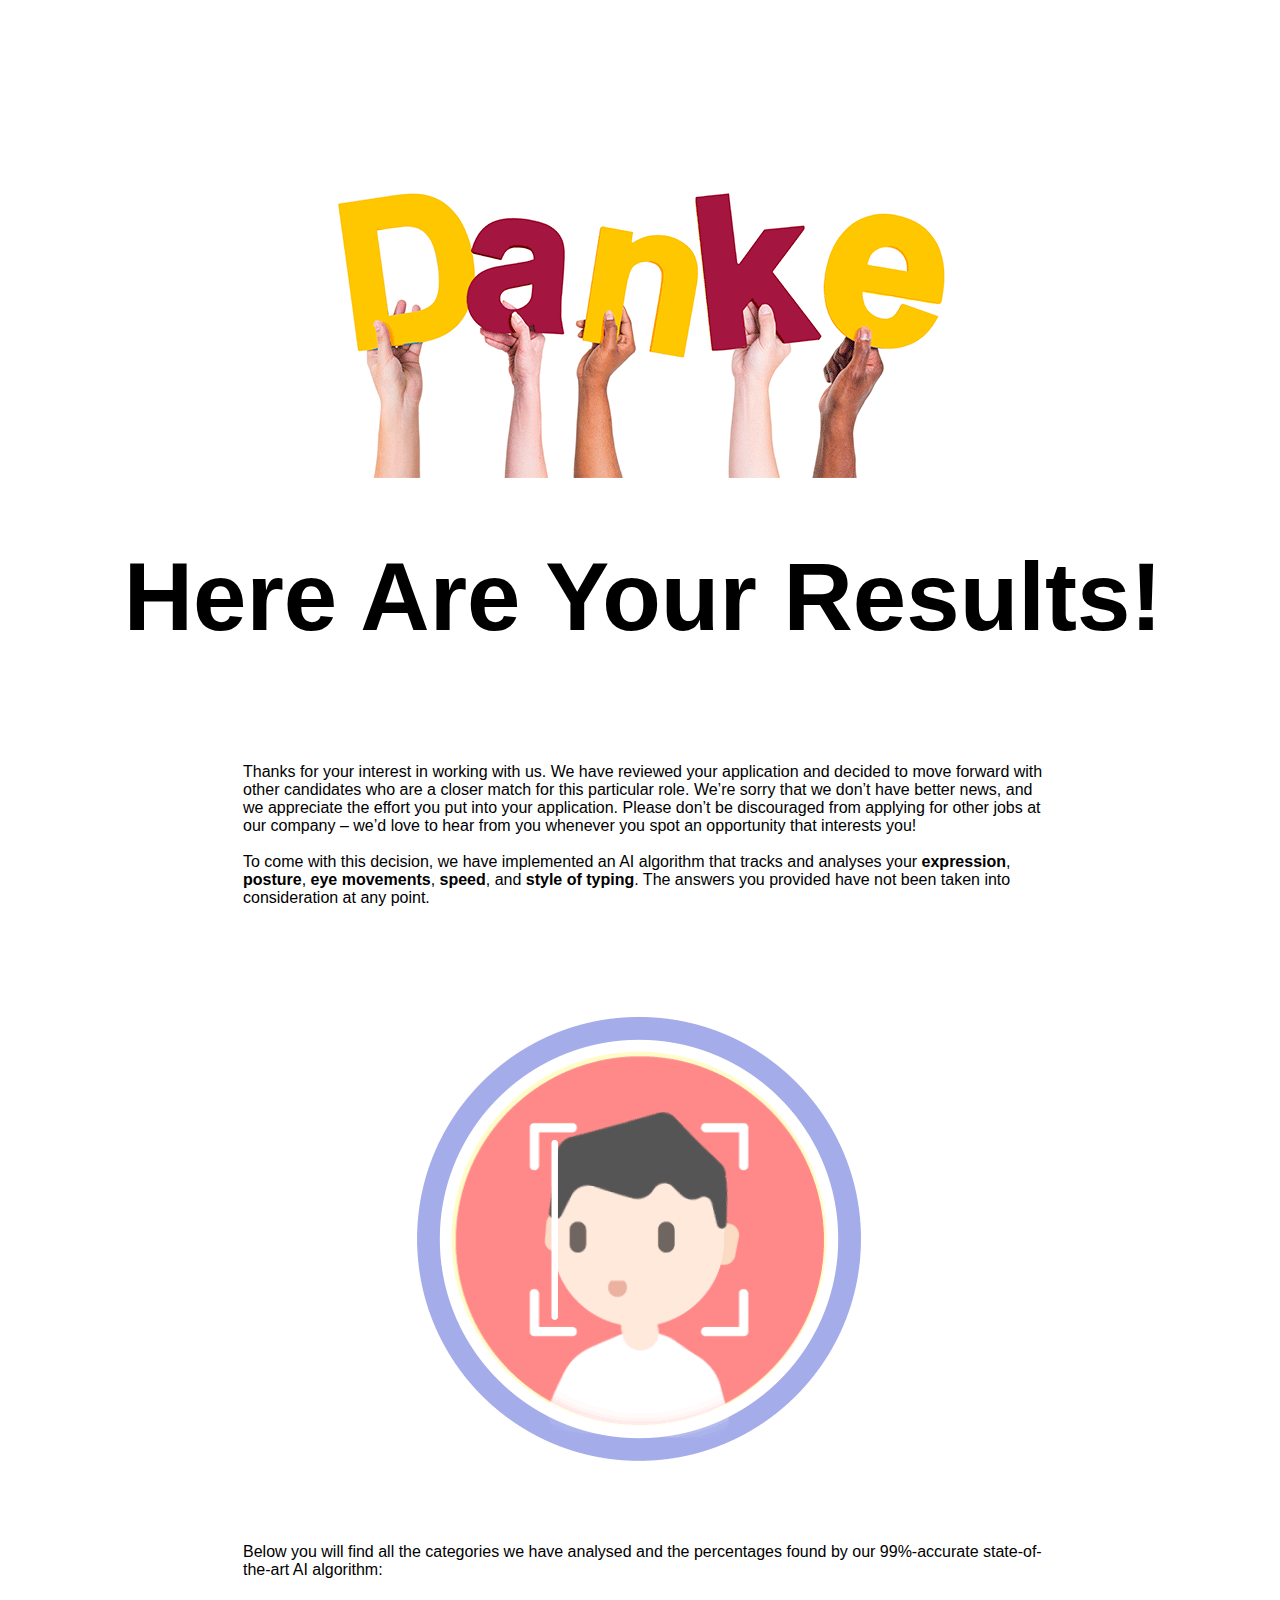
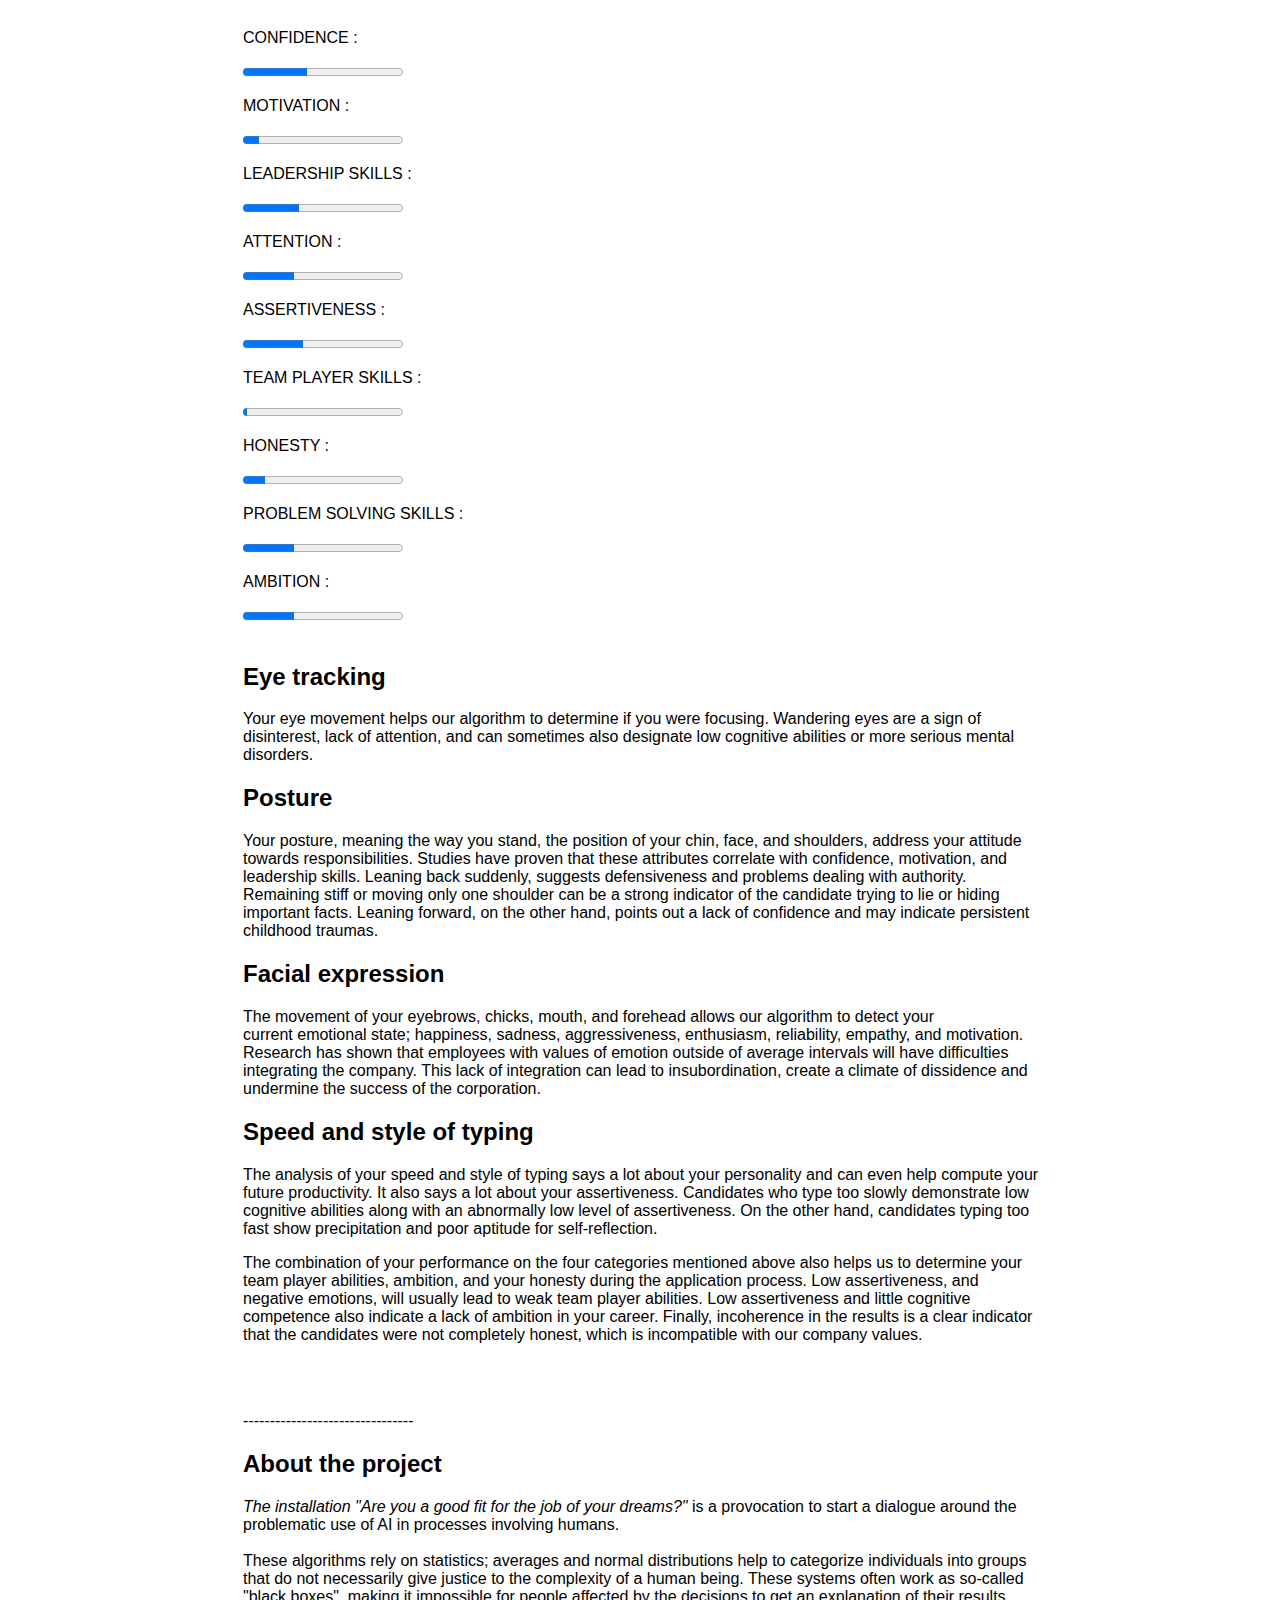
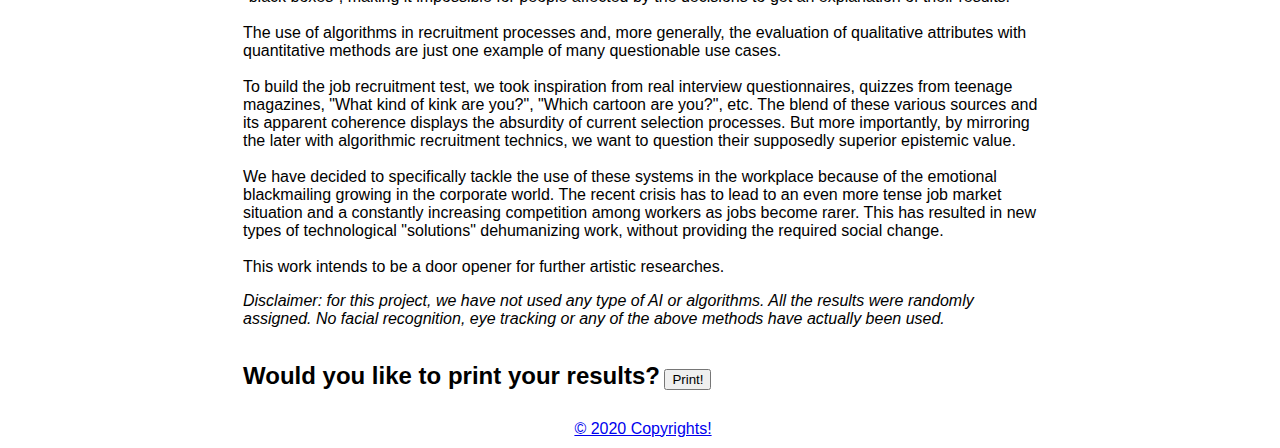
<file: index.html>
<!DOCTYPE html>
<html>

<head>
	<meta charset="UTF-8">
	<meta http-equiv="X-UA-Compatible" content="IE=edge">
	<meta name="viewport" content="width=device-width, initial-scale=1">

	<title>Oh no!</title>

	<script src="libraries/p5.js"></script>
	<script src="libraries/p5.dom.js"></script>
	<script src="libraries/p5.sound.js"></script>
	<script src="sketch.js"></script>

	<link rel="stylesheet" href="main.css">
</head>

<body>

	<div class="wrapper">

		<header class="header">
			<img id="redcctvs" src="assets/thanksracist.gif" alt="animated" />
			<h1>Here Are Your Results!</h1>
		</header>

		<div class="wrapper-middle">

			<aside class="aside-1"></aside>

			<div class="main">
				<p>
					Thanks for your interest in working with us. We have reviewed your
					application and decided to move forward with other candidates who
					are a closer match for this particular role. We’re sorry that we
					don’t have better news, and we appreciate the effort you put into
					your application. Please don’t be discouraged from applying for other
					jobs at our company – we’d love to hear from you whenever you spot an
					opportunity that interests you! <br /><br />
					To come with this decision,
					we have implemented an AI algorithm that tracks and analyses your <strong>
						expression</strong>, <strong>posture</strong>, <strong>eye movements</strong>,
					<strong>speed</strong>, and <strong>style of typing</strong>. The answers you provided have not
					been taken into consideration at any point.
				</p>
				<img id="redcctvs" src="assets/facerecognition.gif" alt="animated" />
				<br />
				<p>Below you will find all the categories we have analysed and the percentages
					found by our 99%-accurate state-of-the-art AI algorithm:</p>
				<br />

				<p>CONFIDENCE :</p>
				<progress id="confidence" value="" max="100"></progress>
				<p>MOTIVATION :</p>
				<progress id="motivation" value="" max="100"></progress>
				<p>LEADERSHIP SKILLS :</p>
				<progress id="leadership" value="" max="100"></progress>
				<p>ATTENTION :</p>
				<progress id="attention" value="" max="100"></progress>
				<p>ASSERTIVENESS :</p>
				<progress id="assertiveness" value="" max="100"></progress>
				<p>TEAM PLAYER SKILLS :</p>
				<progress id="teamplayer" value="" max="100"></progress>
				<p>HONESTY :</p>
				<progress id="honesty" value="" max="100"></progress>
				<p>PROBLEM SOLVING SKILLS :</p>
				<progress id="pbsolving" value="" max="100"></progress>
				<p>AMBITION :</p>
				<progress id="ambition" value="" max="100"></progress>
				<br /><br />

				<h2>Eye tracking</h2>
				<p>
					Your eye movement helps our algorithm to determine if you were focusing.
					Wandering eyes are a sign of disinterest, lack of attention, and can
					sometimes also designate low cognitive abilities or more serious mental
					disorders.
				</p>

				<h2>Posture</h2>
				<p>
				Your posture, meaning the way you stand, the position of your chin, face, and shoulders, address your attitude towards responsibilities. Studies have proven that these attributes correlate with confidence, motivation, and leadership skills. Leaning back suddenly, suggests defensiveness and problems dealing with authority. Remaining stiff or moving only one shoulder can be a strong indicator of the candidate trying to lie or hiding important facts. Leaning forward, on the other hand, points out a lack of confidence and may indicate persistent childhood traumas.
				</p>

				<h2>Facial expression</h2>
				<p>
					The movement of your eyebrows, chicks, mouth, and forehead allows our algorithm to detect your current emotional state; happiness, sadness, aggressiveness, enthusiasm, reliability, empathy, and motivation. Research has shown that employees with values of emotion outside of average intervals will have difficulties integrating the company. This lack of integration can lead to insubordination, create a climate of dissidence and undermine the success of the corporation.
				</p>

				<h2>Speed and style of typing</h2>
				<p>
					The analysis of your speed and style of typing says a lot about your personality and can even help compute your future productivity. It also says a lot about your assertiveness.
					Candidates who type too slowly demonstrate low cognitive abilities along with an abnormally low level of assertiveness. On the other hand, candidates typing too fast show precipitation and poor aptitude for self-reflection.
				</p>
				<p>
					The combination of your performance on the four categories mentioned above also helps us to determine your team player abilities, ambition, and your honesty during the application process. Low assertiveness, and negative emotions, will usually lead to weak team player abilities. Low assertiveness and little cognitive competence also indicate a lack of ambition in your career.
					Finally, incoherence in the results is a clear indicator that the candidates were not completely honest, which is incompatible with our company values.
				</p>
				<br /><br />

				<p>--------------------------------</p>
				<h2>About the project</h2>
				<p><em>The installation "Are you a good fit for the job of your dreams?"</em> is a provocation to start a dialogue around <span class="highlight"> the problematic use of AI in processes involving humans</span>.<br />
					<br />


These algorithms rely on statistics; averages and normal distributions help to categorize individuals into groups that do not necessarily give justice to the <span class="highlight">complexity of a human being</span>. These systems often work as so-called "black boxes", making it impossible for people affected by the decisions to get an explanation of their results.<br /><br />

The use of algorithms in recruitment processes and, more generally, the <span class="highlight">evaluation of qualitative attributes with quantitative methods</span> are just one example of many questionable use cases. <br /><br />

To build the job recruitment test, we took inspiration from real interview questionnaires, quizzes from teenage magazines, "What kind of kink are you?", "Which cartoon are you?", etc. The blend of these various sources and its apparent coherence displays the absurdity of current selection processes. But more importantly, by mirroring the later with algorithmic recruitment technics, we want to question their <span class="highlight">supposedly superior epistemic value</span>.<br /><br />

We have decided to specifically tackle the use of these systems in the workplace because of the <span class="highlight">emotional blackmailing growing in the corporate world</span>. The recent crisis has to lead to an even more tense job market situation and a constantly increasing competition among workers as jobs become rarer. This has resulted in new types of technological "solutions" dehumanizing work, without providing the required social change. <br /><br />

This work intends to be a door opener for further artistic researches.
				</p>
				<p><em>Disclaimer: for this project, we have not used any type of AI or algorithms. All the results
					were randomly assigned. No facial recognition, eye tracking or any of the above methods have
					actually been used.</em>
				</p>
				<br />
				<label for="print" class="print">Would you like to print your results?</label>
				<button onclick="display()">Print!</button>
			</div>

			<aside class="aside-2"></aside>
		</div>

		<footer class="footer"><a id="copyrights" href="https://jaessscript.github.io/mine/" title="Link to Copyrights pages">&copy; 2020 Copyrights!</a></footer>
	</div>

	<script src="results.js"></script>
	<script>
		function display() {
			window.print();
		}
	</script>
</body>

</html>
</file>
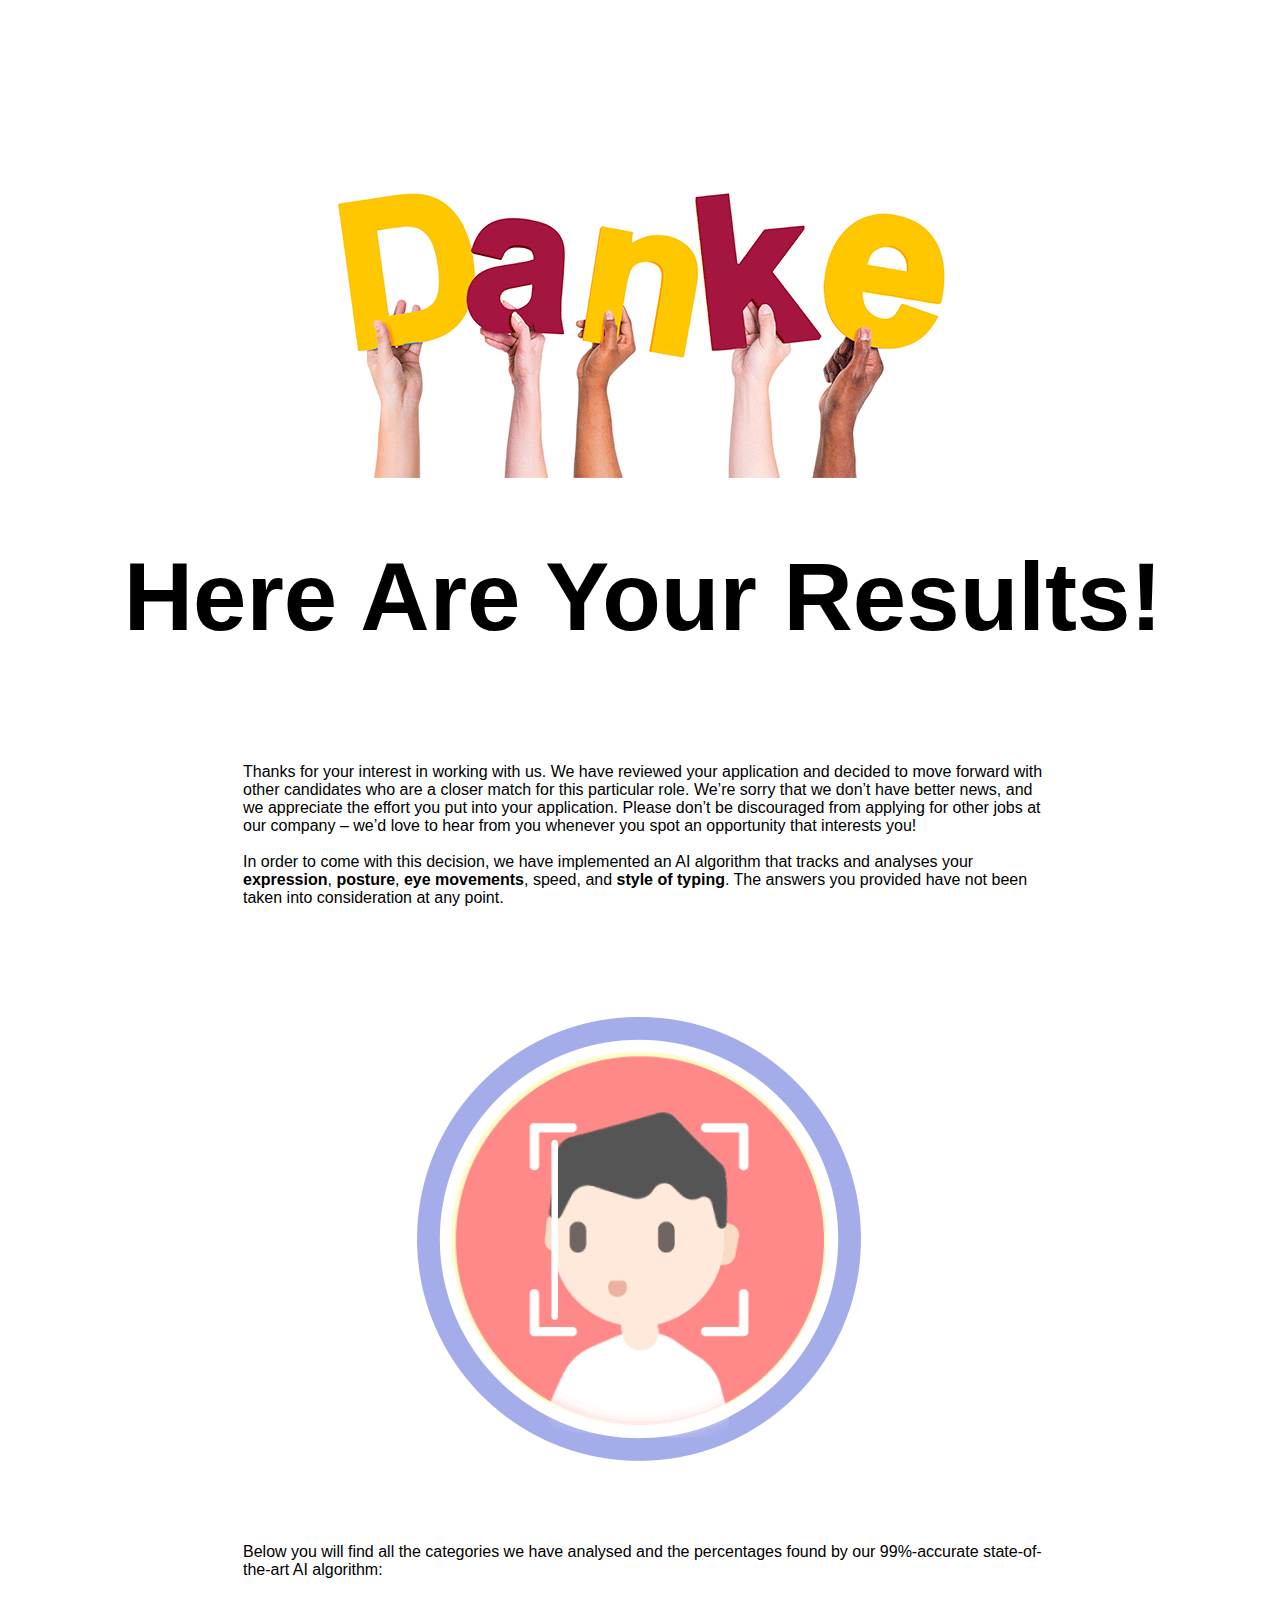
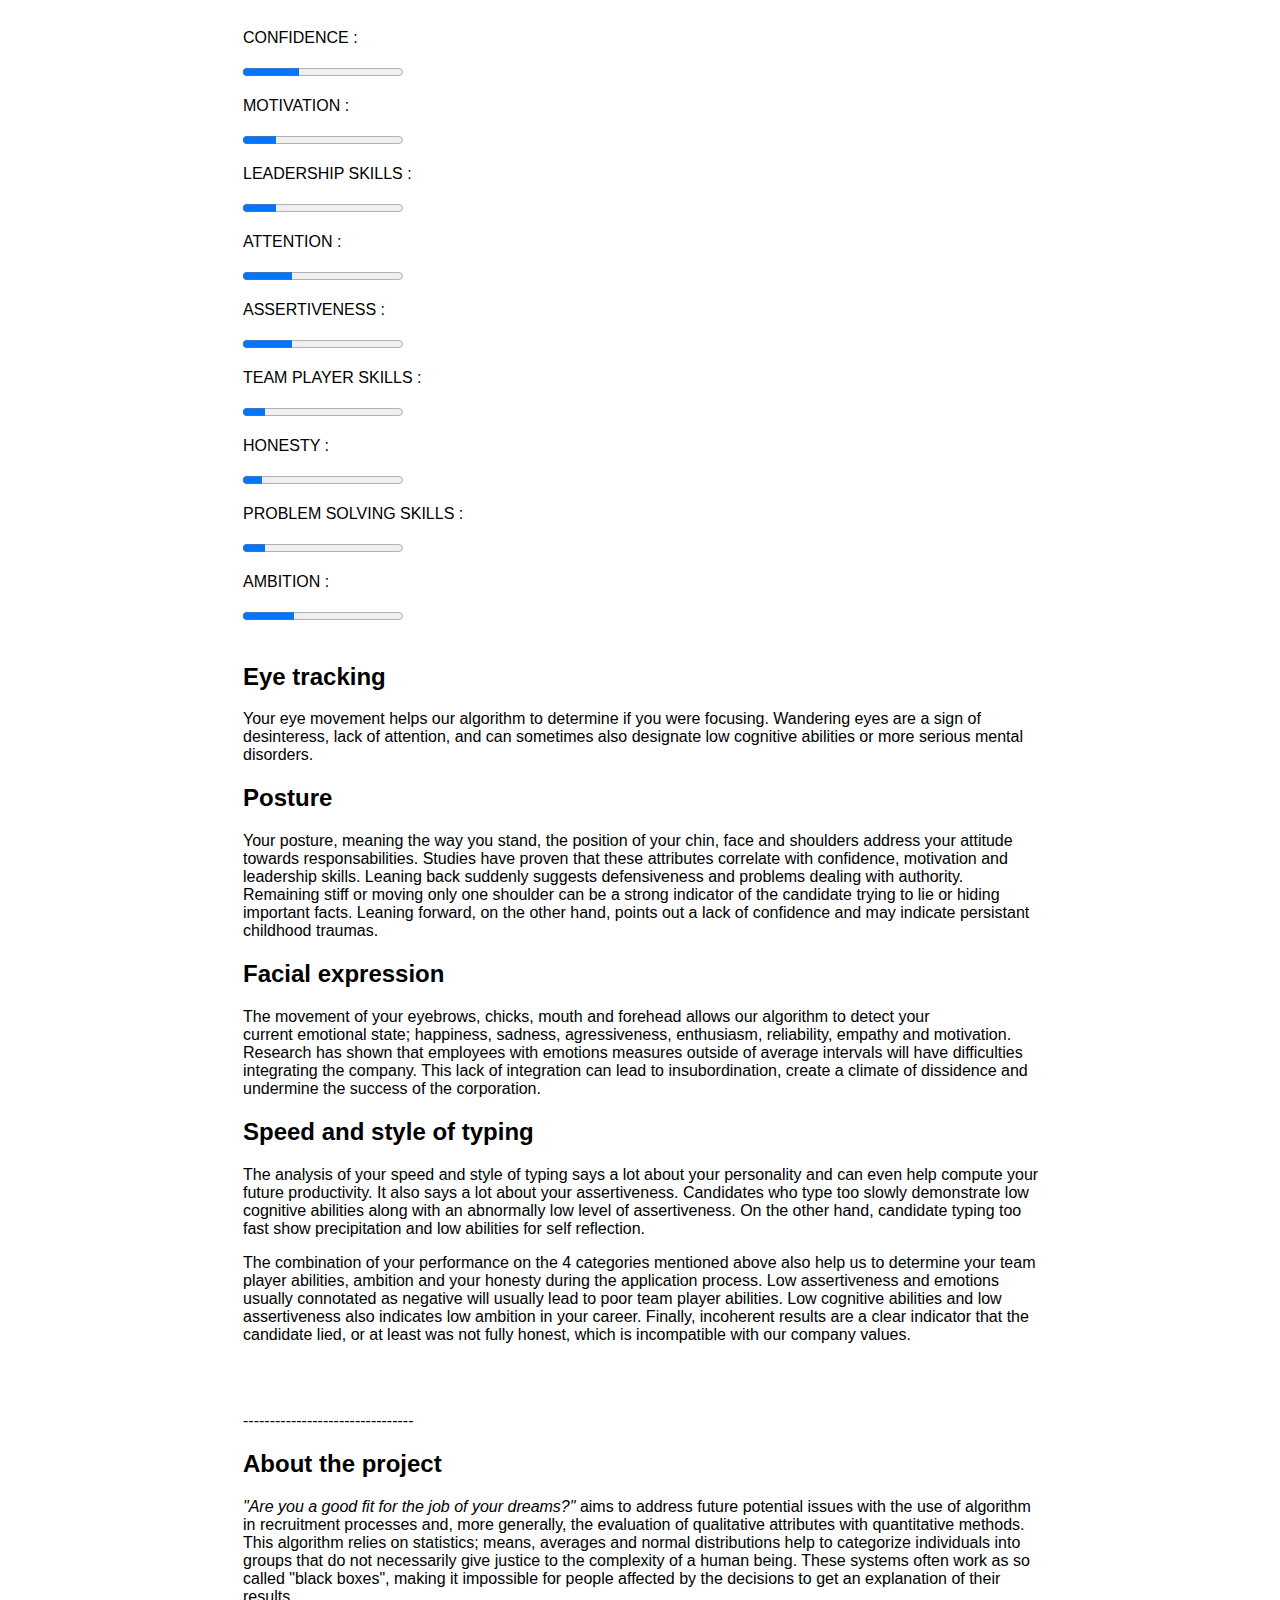
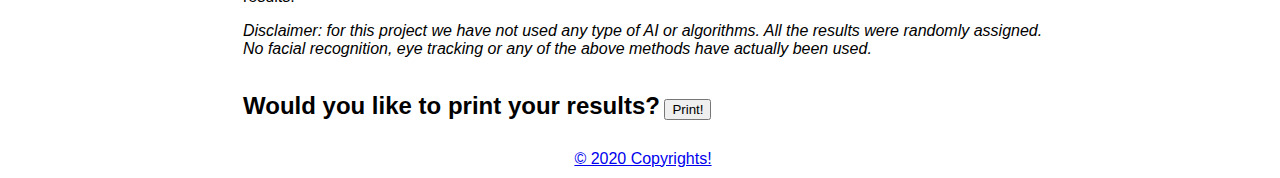
<file: index2.html>
<!DOCTYPE html>
<html>

<head>
	<meta charset="UTF-8">
	<meta http-equiv="X-UA-Compatible" content="IE=edge">
	<meta name="viewport" content="width=device-width, initial-scale=1">

	<title>Oh no!</title>

	<script src="libraries/p5.js"></script>
	<script src="libraries/p5.dom.js"></script>
	<script src="libraries/p5.sound.js"></script>
	<script src="sketch.js"></script>

	<link rel="stylesheet" href="main.css">
</head>

<body>

	<div class="wrapper">

		<header class="header">
			<img id="redcctvs" src="assets/thanksracist.gif" alt="animated" />
			<h1>Here Are Your Results!</h1>
		</header>

		<div class="wrapper-middle">

			<aside class="aside-1"></aside>

			<div class="main">
				<p>
					Thanks for your interest in working with us. We have reviewed your
					application and decided to move forward with other candidates who
					are a closer match for this particular role. We’re sorry that we
					don’t have better news, and we appreciate the effort you put into
					your application. Please don’t be discouraged from applying for other
					jobs at our company – we’d love to hear from you whenever you spot an
					opportunity that interests you! <br /><br />
					In order to come with this decision,
					we have implemented an AI algorithm that tracks and analyses your <strong>
						expression</strong>, <strong>posture</strong>, <strong>eye movements</strong>,
					speed, and <strong>style of typing</strong>. The answers you provided have not
					been taken into consideration at any point.
				</p>
				<img id="redcctvs" src="assets/facerecognition.gif" alt="animated" />
				<br />
				<p>Below you will find all the categories we have analysed and the percentages
					found by our 99%-accurate state-of-the-art AI algorithm:</p>
				<br />

				<p>CONFIDENCE :</p>
				<progress id="confidence" value="" max="100"></progress>
				<p>MOTIVATION :</p>
				<progress id="motivation" value="" max="100"></progress>
				<p>LEADERSHIP SKILLS :</p>
				<progress id="leadership" value="" max="100"></progress>
				<p>ATTENTION :</p>
				<progress id="attention" value="" max="100"></progress>
				<p>ASSERTIVENESS :</p>
				<progress id="assertiveness" value="" max="100"></progress>
				<p>TEAM PLAYER SKILLS :</p>
				<progress id="teamplayer" value="" max="100"></progress>
				<p>HONESTY :</p>
				<progress id="honesty" value="" max="100"></progress>
				<p>PROBLEM SOLVING SKILLS :</p>
				<progress id="pbsolving" value="" max="100"></progress>
				<p>AMBITION :</p>
				<progress id="ambition" value="" max="100"></progress>
				<br /><br />

				<h2>Eye tracking</h2>
				<p>
					Your eye movement helps our algorithm to determine if you were focusing.
					Wandering eyes are a sign of desinteress, lack of attention, and can
					sometimes also designate low cognitive abilities or more serious mental
					disorders.
				</p>

				<h2>Posture</h2>
				<p>
					Your posture, meaning the way you stand, the position of your chin, face
					and shoulders address your attitude towards responsabilities. Studies have
					proven that these attributes correlate with confidence, motivation and leadership
					skills. Leaning back suddenly suggests defensiveness and problems dealing with authority.
					Remaining stiff or moving only one shoulder can be a strong indicator of the candidate
					trying to lie or hiding important facts. Leaning forward, on the other hand, points out
					a lack of confidence and may indicate persistant childhood traumas.
				</p>

				<h2>Facial expression</h2>
				<p>
					The movement of your eyebrows, chicks, mouth and forehead allows our algorithm
					to detect your current emotional state; happiness, sadness, agressiveness, enthusiasm,
					reliability, empathy and motivation. Research has shown that employees with emotions
					measures outside of average intervals will have difficulties integrating the company.
					This lack of integration can lead to insubordination, create a climate of dissidence
					and undermine the success of the corporation.
				</p>

				<h2>Speed and style of typing</h2>
				<p>
					The analysis of your speed and style of typing says a lot about your personality and
					can even help compute your future productivity. It also says a lot about your assertiveness.
					Candidates who type too slowly demonstrate low cognitive abilities along with an abnormally
					low level of assertiveness. On the other hand, candidate typing too fast show precipitation
					and low abilities for self reflection.
				</p>
				<p>
					The combination of your performance on the 4 categories mentioned above also help us to determine
					your team player abilities, ambition and your honesty during the application process. Low
					assertiveness and emotions usually connotated as negative will usually lead to poor team player 
					abilities. Low cognitive abilities and low assertiveness also indicates low ambition in your career. 
					Finally, incoherent results are a clear indicator that the candidate lied, or at least was not fully 
					honest, which is incompatible with our company values.
				</p>
				<br /><br />

				<p>--------------------------------</p>
				<h2>About the project</h2>
				<p><em>"Are you a good fit for the job of your dreams?"</em> aims to address future potential issues
					with the use of algorithm in recruitment processes and, more generally, the <span class="highlight">evaluation
					of qualitative attributes with quantitative methods</span>. This algorithm relies on statistics;
					means, averages and normal distributions help to categorize individuals into groups that
					do not necessarily give justice to the <span class="highlight">complexity of a human being</span>. These systems often
					work as so called "black boxes", making it impossible for people affected by the decisions
					to get an explanation of their results.
				</p>
				<p><em>Disclaimer: for this project we have not used any type of AI or algorithms. All the results
					were randomly assigned. No facial recognition, eye tracking or any of the above methods have
					actually been used.</em>
				</p>
				<br />
				<label for="print" class="print">Would you like to print your results?</label>
				<button onclick="display()">Print!</button>
			</div>

			<aside class="aside-2"></aside>
		</div>

		<footer class="footer"><a id="copyrights" href="https://jaessscript.github.io/mine/" title="Link to Copyrights pages">&copy; 2020 Copyrights!</a></footer>
	</div>

	<script src="results.js"></script>
	<script>
		function display() {
			window.print();
		}
	</script>
</body>

</html>
</file>
<file: main.css>
html {
    /* border-box box model allows us to add padding and border 
    to our elements without increasing their size */
    box-sizing: border-box;
}

/*
    We inherit box-sizing: border-box; from our <html> selector
    Apparently this is a bit better than applying box-sizing: border-box; directly to the * selector
  */
*,
*:before,
*:after {
    box-sizing: inherit;
}

body {
    overflow: auto;
    font-family: Verdana, Arial, Tahoma, Serif;
}

canvas {
    margin: auto;
}

.wrapper {
    display: grid;
    padding-right: 10px;
    padding-bottom: 10px;
    grid-template-areas:
        "header"
        "middle"
        "footer";
    grid-template-rows: auto 1fr auto;
    width: 100vw;
    height: 100vh;
    text-align: center;
}

.wrapper>* {
    padding: 10px;
}

.header {
    grid-area: header;
    /* background: tomato; */
    font-size: xxx-large;

    display: flex;
    flex-direction: column;
}

img {
    align-self: center;
}

.footer {
    grid-area: footer;
    /* background: lightgreen; */
}

.wrapper-middle {
    grid-area: middle;
    padding: 10px;
    display: flex;
    flex-direction: row wrap;

    text-align: left;
    /* background: deepskyblue; */
}

.wrapper-middle>* {
    flex: 1 100%;
}

.aside-1 {
    order: 0;
    flex-basis: 30%;
    /* background: gold; */
}

.main {
    order: 1;
    padding: 10px;
}

.aside-2 {
    order: 2;
    flex-basis: 30%;
    /* background: hotpink; */
}

.print {
    font-size: x-large;
    font-weight: bold;
}

.highlight {
    /* background-color: yellow; */
}
</file>
